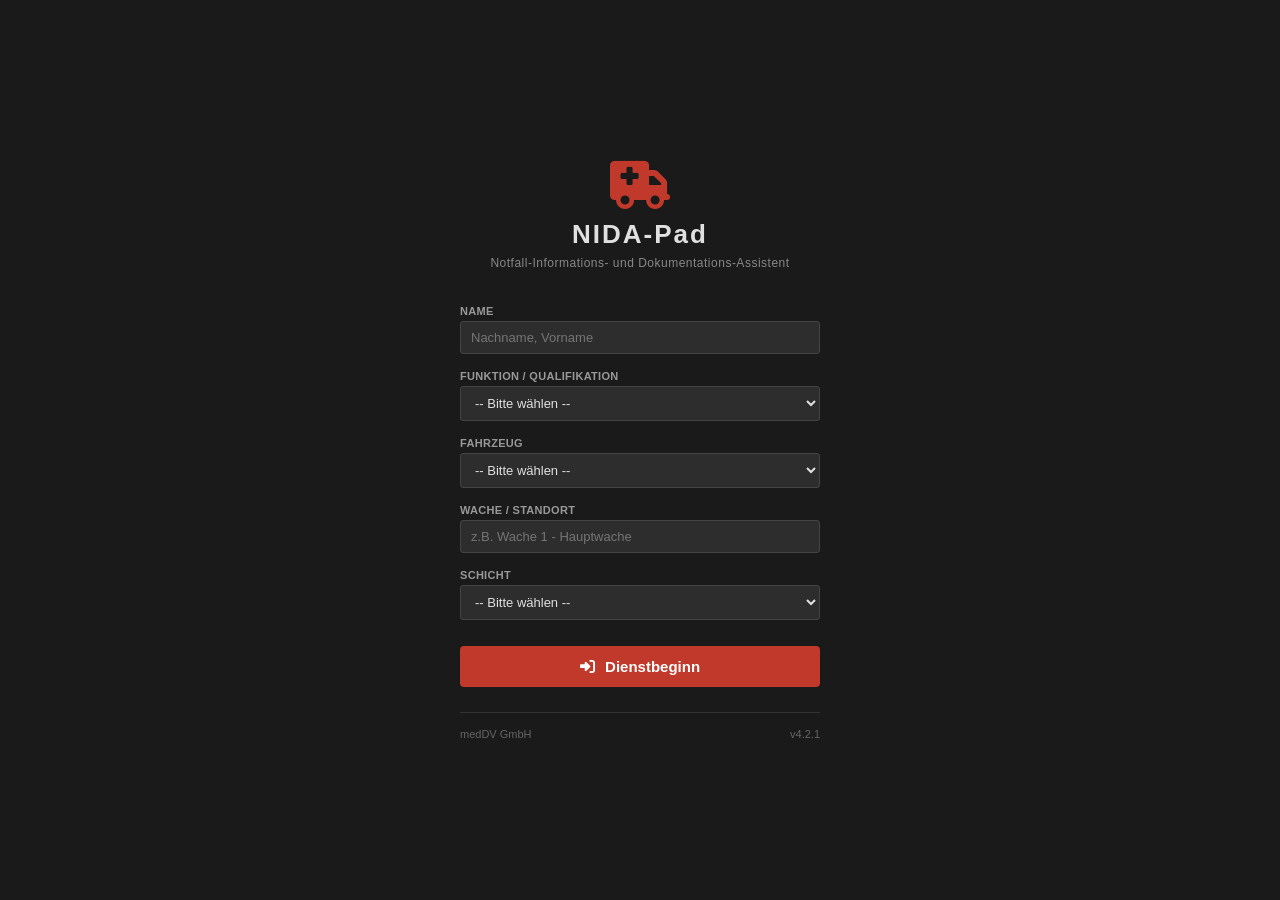
<file: index.html>
<!DOCTYPE html>
<html lang="de">
<head>
    <meta charset="UTF-8">
    <meta name="viewport" content="width=device-width, initial-scale=1.0, user-scalable=no">
    <title>NIDA-Pad - Anmeldung</title>
    <link rel="stylesheet" href="styles.css">
    <link href="https://cdnjs.cloudflare.com/ajax/libs/font-awesome/6.4.0/css/all.min.css" rel="stylesheet">
</head>
<body class="login-body">
    <div class="login-container">
        <div class="login-logo">
            <i class="fas fa-ambulance"></i>
            <h1>NIDA-Pad</h1>
            <p>Notfall-Informations- und Dokumentations-Assistent</p>
        </div>
        
        <form id="login-form" class="login-form">
            <div class="form-group">
                <label>Name</label>
                <input type="text" id="user-name" name="userName" required placeholder="Nachname, Vorname">
            </div>
            
            <div class="form-group">
                <label>Funktion / Qualifikation</label>
                <select id="position" name="position" required>
                    <option value="">-- Bitte wählen --</option>
                    <option value="RH">Rettungshelfer (RH)</option>
                    <option value="RH-A">Rettungshelfer in Ausbildung (RH i.A.)</option>
                    <option value="RS">Rettungssanitäter (RS)</option>
                    <option value="RS-A">Rettungssanitäter in Ausbildung (RS i.A.)</option>
                    <option value="NFS">Notfallsanitäter (NFS)</option>
                    <option value="NFS-A">Notfallsanitäter in Ausbildung (NFS i.A.)</option>
                    <option value="NA">Notarzt (NA)</option>
                    <option value="LNA">Leitender Notarzt (LNA)</option>
                    <option value="OrgL">Organisatorischer Leiter Rettungsdienst (OrgL)</option>
                    <option value="Fahrer">Fahrer</option>
                    <option value="Praktikant">Praktikant</option>
                </select>
            </div>
            
            <div class="form-group">
                <label>Fahrzeug</label>
                <select id="vehicle" name="vehicle" required>
                    <option value="">-- Bitte wählen --</option>
                    <option value="RTW-1">RTW 1</option>
                    <option value="RTW-2">RTW 2</option>
                    <option value="RTW-3">RTW 3</option>
                    <option value="NEF-1">NEF 1</option>
                    <option value="NEF-2">NEF 2</option>
                    <option value="KTW-1">KTW 1</option>
                    <option value="KTW-2">KTW 2</option>
                    <option value="NAW">NAW</option>
                    <option value="ITW">ITW</option>
                    <option value="RTH">RTH</option>
                    <option value="GW-San">GW-San</option>
                </select>
            </div>
            
            <div class="form-group">
                <label>Wache / Standort</label>
                <input type="text" id="station" name="station" placeholder="z.B. Wache 1 - Hauptwache">
            </div>
            
            <div class="form-group">
                <label>Schicht</label>
                <select id="shift" name="shift" required>
                    <option value="">-- Bitte wählen --</option>
                    <option value="frueh">Frühschicht (07:00 - 15:00)</option>
                    <option value="spaet">Spätschicht (15:00 - 23:00)</option>
                    <option value="nacht">Nachtschicht (23:00 - 07:00)</option>
                    <option value="24h">24h-Schicht</option>
                    <option value="48h">48h-Schicht</option>
                </select>
            </div>
            
            <button type="submit" class="login-btn">
                <i class="fas fa-sign-in-alt"></i> Dienstbeginn
            </button>
        </form>
        
        <div class="login-footer">
            <span>medDV GmbH</span>
            <span>v4.2.1</span>
        </div>
    </div>
    
    <script src="login.js"></script>
</body>
</html>
</file>
<file: styles.css>
/* NIDA-Pad Rettungsdienst Tablet - Authentisches Design */
/* Farbschema: Dunkelgrau (#2d2d2d, #3a3a3a) mit dezenten Rot-Akzenten (#c0392b, #e74c3c) */

* {
    margin: 0;
    padding: 0;
    box-sizing: border-box;
}

body {
    font-family: 'Segoe UI', Tahoma, Geneva, Verdana, sans-serif;
    background: #2d2d2d;
    min-height: 100vh;
    display: flex;
    align-items: stretch;
    justify-content: stretch;
    padding: 0;
    margin: 0;
    overflow: hidden;
    color: #e0e0e0;
}

/* ==================== LOGIN PAGE ==================== */
.login-body {
    background: #1a1a1a;
    align-items: center;
    justify-content: center;
}

.login-container {
    width: 100%;
    max-width: 420px;
    padding: 30px;
    margin: auto;
}

.login-logo {
    text-align: center;
    margin-bottom: 35px;
}

.login-logo i {
    font-size: 48px;
    color: #c0392b;
    margin-bottom: 10px;
    display: block;
}

.login-logo h1 {
    color: #e0e0e0;
    font-size: 26px;
    font-weight: 700;
    letter-spacing: 2px;
}

.login-logo p {
    color: #888;
    font-size: 12px;
    margin-top: 6px;
    letter-spacing: 0.5px;
}

.login-form .form-group {
    margin-bottom: 16px;
}

.login-form label {
    display: block;
    color: #aaa;
    font-size: 12px;
    font-weight: 600;
    text-transform: uppercase;
    letter-spacing: 0.5px;
    margin-bottom: 5px;
}

.login-form input,
.login-form select {
    width: 100%;
    padding: 10px 12px;
    border: 1px solid #444;
    border-radius: 4px;
    background: #333;
    color: #e0e0e0;
    font-size: 14px;
    transition: border-color 0.2s;
}

.login-form input:focus,
.login-form select:focus {
    outline: none;
    border-color: #c0392b;
}

.login-form option {
    background: #333;
    color: #e0e0e0;
}

.login-btn {
    width: 100%;
    background: #c0392b;
    color: white;
    border: none;
    padding: 12px;
    border-radius: 4px;
    font-size: 15px;
    font-weight: 600;
    cursor: pointer;
    margin-top: 10px;
    transition: background 0.2s;
}

.login-btn:hover {
    background: #a93226;
}

.login-btn i {
    margin-right: 6px;
}

.login-footer {
    text-align: center;
    margin-top: 25px;
    padding-top: 15px;
    border-top: 1px solid #333;
    display: flex;
    justify-content: space-between;
    color: #666;
    font-size: 11px;
}

.tablet-container {
    width: 100vw;
    height: 100vh;
    background: #2d2d2d;
    display: flex;
    flex-direction: column;
    overflow: hidden;
}

/* ==================== HEADER ==================== */
.tablet-header {
    background: #3a3a3a;
    color: #e0e0e0;
    padding: 8px 16px;
    display: flex;
    justify-content: space-between;
    align-items: center;
    border-bottom: 2px solid #c0392b;
    min-height: 50px;
}

.header-left {
    display: flex;
    align-items: center;
    gap: 15px;
}

.header-left h1 {
    font-size: 18px;
    font-weight: 700;
    color: #e0e0e0;
    letter-spacing: 1px;
}

.header-left h1 i {
    margin-right: 6px;
    color: #c0392b;
}

.patient-info {
    display: flex;
    gap: 12px;
    font-size: 12px;
    color: #999;
}

.patient-name { font-weight: 600; color: #e0e0e0; }
.patient-id { color: #777; }

.header-right {
    display: flex;
    align-items: center;
    gap: 12px;
}

.time-display {
    font-size: 16px;
    font-weight: 600;
    color: #e0e0e0;
    font-family: 'Courier New', monospace;
}

.status-indicator {
    width: 28px;
    height: 28px;
    border-radius: 50%;
    display: flex;
    align-items: center;
    justify-content: center;
    font-size: 12px;
}

.status-indicator.online {
    background: #27ae60;
    color: white;
}

.logout-btn {
    background: none;
    border: 1px solid #555;
    color: #999;
    padding: 4px 10px;
    border-radius: 3px;
    cursor: pointer;
    font-size: 12px;
    transition: all 0.2s;
}

.logout-btn:hover {
    border-color: #c0392b;
    color: #c0392b;
}

/* ==================== TAB NAVIGATION ==================== */
.tab-nav {
    background: #353535;
    display: flex;
    border-bottom: 1px solid #444;
}

.tab-btn {
    flex: 1;
    background: none;
    border: none;
    border-bottom: 3px solid transparent;
    color: #999;
    padding: 10px 8px;
    cursor: pointer;
    display: flex;
    flex-direction: column;
    align-items: center;
    gap: 3px;
    transition: all 0.2s;
    font-size: 10px;
    text-transform: uppercase;
    letter-spacing: 0.5px;
}

.tab-btn:hover {
    background: #3d3d3d;
    color: #e0e0e0;
}

.tab-btn.active {
    color: #e0e0e0;
    border-bottom-color: #c0392b;
    background: #3d3d3d;
}

.tab-btn i {
    font-size: 16px;
}

/* ==================== TAB CONTENT ==================== */
.tab-content {
    flex: 1;
    overflow-y: auto;
    background: #2d2d2d;
    padding: 12px;
}

.tab-pane {
    display: none;
}

.tab-pane.active {
    display: block;
}

/* ==================== PATIENT TAB ==================== */
.patient-section {
    display: grid;
    grid-template-columns: 1fr 1fr;
    gap: 12px;
}

.patient-card {
    background: #353535;
    border: 1px solid #444;
    border-radius: 4px;
    padding: 12px;
}

.patient-card h2 {
    color: #c0392b;
    margin-bottom: 10px;
    font-size: 14px;
    font-weight: 700;
    text-transform: uppercase;
    letter-spacing: 0.5px;
    border-bottom: 1px solid #444;
    padding-bottom: 6px;
}

.form-grid {
    display: grid;
    grid-template-columns: 1fr 1fr;
    gap: 10px;
}

.form-group {
    display: flex;
    flex-direction: column;
}

.form-group label {
    color: #999;
    font-size: 11px;
    font-weight: 600;
    margin-bottom: 4px;
    text-transform: uppercase;
    letter-spacing: 0.3px;
}

.form-group input,
.form-group select,
.form-group textarea {
    padding: 8px 10px;
    border: 1px solid #444;
    border-radius: 3px;
    font-size: 13px;
    background: #2d2d2d;
    color: #e0e0e0;
    transition: border-color 0.2s;
}

.form-group input:focus,
.form-group select:focus,
.form-group textarea:focus {
    outline: none;
    border-color: #c0392b;
}

.form-group input[readonly] {
    background: #333;
    color: #888;
}

.checkbox-group {
    display: grid;
    grid-template-columns: 1fr 1fr;
    gap: 8px;
}

.checkbox-group label {
    display: flex;
    align-items: center;
    gap: 6px;
    color: #ccc;
    font-size: 12px;
}

.checkbox-group input[type="checkbox"] {
    width: 16px;
    height: 16px;
    accent-color: #c0392b;
}

/* ==================== URGENCY SELECTOR ==================== */
.urgency-selector {
    display: flex;
    gap: 6px;
    margin-top: 8px;
    flex-wrap: wrap;
}

.urgency-btn {
    padding: 6px 12px;
    border: 1px solid #555;
    background: #353535;
    color: #999;
    border-radius: 3px;
    cursor: pointer;
    font-weight: 600;
    font-size: 11px;
    transition: all 0.2s;
}

.urgency-btn:hover { background: #3d3d3d; }

.urgency-btn.blue { color: #3498db; border-color: #3498db; }
.urgency-btn.green { color: #27ae60; border-color: #27ae60; }
.urgency-btn.yellow { color: #f39c12; border-color: #f39c12; }
.urgency-btn.orange { color: #e67e22; border-color: #e67e22; }
.urgency-btn.red { color: #e74c3c; border-color: #e74c3c; }

.urgency-btn.active { color: white; }
.urgency-btn.blue.active { background: #3498db; }
.urgency-btn.green.active { background: #27ae60; }
.urgency-btn.yellow.active { background: #f39c12; }
.urgency-btn.orange.active { background: #e67e22; }
.urgency-btn.red.active { background: #e74c3c; }

/* ==================== VITALS TAB ==================== */
.vitals-grid {
    display: grid;
    grid-template-columns: repeat(3, 1fr);
    gap: 12px;
    margin-bottom: 20px;
}

.vital-card {
    background: #353535;
    border: 1px solid #444;
    border-radius: 4px;
    padding: 12px;
    text-align: center;
}

.vital-header {
    display: flex;
    align-items: center;
    justify-content: center;
    gap: 8px;
    margin-bottom: 10px;
    color: #999;
    font-size: 12px;
    font-weight: 600;
    text-transform: uppercase;
}

.vital-header i {
    color: #c0392b;
    font-size: 16px;
}

.vital-value {
    font-size: 28px;
    font-weight: 700;
    color: #e0e0e0;
    margin-bottom: 6px;
}

.vital-value input {
    background: transparent;
    border: none;
    color: #e0e0e0;
    font-size: 28px;
    font-weight: 700;
    text-align: center;
    width: 80px;
    font-family: inherit;
}

.vital-value input:focus {
    outline: none;
    border-bottom: 1px solid #c0392b;
}

.vital-value .unit {
    font-size: 14px;
    color: #777;
    margin-left: 4px;
}

.vital-trend {
    display: flex;
    align-items: center;
    justify-content: center;
    gap: 4px;
    font-size: 11px;
    color: #777;
}

.vital-trend i { font-size: 9px; }

.vitals-chart {
    background: #353535;
    border: 1px solid #444;
    border-radius: 4px;
    padding: 12px;
}

.vitals-chart h3 {
    color: #c0392b;
    margin-bottom: 10px;
    font-size: 14px;
    font-weight: 700;
    text-transform: uppercase;
}

#vitals-chart {
    width: 100%;
    height: 250px;
}

/* ==================== EKG TAB ==================== */
.ekg-display {
    background: #353535;
    border: 1px solid #444;
    border-radius: 4px;
    padding: 12px;
}

.ekg-header {
    display: flex;
    justify-content: space-between;
    align-items: center;
    margin-bottom: 15px;
}

.ekg-header h2 {
    color: #c0392b;
    font-size: 16px;
    font-weight: 700;
    text-transform: uppercase;
}

.ekg-controls {
    display: flex;
    gap: 8px;
}

.control-btn {
    width: 32px;
    height: 32px;
    border-radius: 50%;
    border: 1px solid #555;
    background: #2d2d2d;
    color: #999;
    cursor: pointer;
    display: flex;
    align-items: center;
    justify-content: center;
    transition: all 0.2s;
    font-size: 12px;
}

.control-btn:hover {
    border-color: #c0392b;
    color: #c0392b;
}

.ekg-canvas-container {
    background: #1a1a1a;
    border-radius: 4px;
    padding: 15px;
    margin-bottom: 15px;
    height: 180px;
    position: relative;
    border: 1px solid #333;
}

#ekg-canvas {
    width: 100%;
    height: 100%;
}

.ekg-info {
    display: grid;
    grid-template-columns: repeat(3, 1fr);
    gap: 12px;
}

.ekg-parameter {
    text-align: center;
    padding: 10px;
    background: #2d2d2d;
    border: 1px solid #444;
    border-radius: 3px;
}

.ekg-parameter .label {
    display: block;
    color: #999;
    font-size: 11px;
    margin-bottom: 4px;
    text-transform: uppercase;
}

.ekg-parameter input {
    background: transparent;
    border: none;
    color: #e0e0e0;
    font-size: 14px;
    font-weight: 600;
    text-align: center;
    width: 100px;
}

.ekg-parameter input:focus {
    outline: none;
    border-bottom: 1px solid #c0392b;
}

/* ==================== MEDICATION TAB ==================== */
.medication-section {
    display: grid;
    grid-template-columns: 1fr 2fr;
    gap: 12px;
}

.medication-form {
    background: #353535;
    border: 1px solid #444;
    border-radius: 4px;
    padding: 12px;
}

.medication-form h3 {
    color: #c0392b;
    margin-bottom: 10px;
    font-size: 14px;
    font-weight: 700;
    text-transform: uppercase;
}

.btn-primary {
    background: #c0392b;
    color: white;
    border: none;
    padding: 8px 16px;
    border-radius: 3px;
    cursor: pointer;
    font-weight: 600;
    transition: background 0.2s;
    margin-top: 10px;
    font-size: 13px;
}

.btn-primary:hover {
    background: #a93226;
}

.medication-list {
    background: #353535;
    border: 1px solid #444;
    border-radius: 4px;
    padding: 12px;
}

.medication-list h3 {
    color: #c0392b;
    margin-bottom: 10px;
    font-size: 14px;
    font-weight: 700;
    text-transform: uppercase;
}

.medication-table { overflow-x: auto; }

.medication-table table {
    width: 100%;
    border-collapse: collapse;
}

.medication-table th,
.medication-table td {
    padding: 8px;
    text-align: left;
    border-bottom: 1px solid #444;
    color: #e0e0e0;
    font-size: 12px;
}

.medication-table th {
    background: #2d2d2d;
    color: #999;
    font-weight: 600;
    font-size: 11px;
    text-transform: uppercase;
}

.effect-positive { color: #27ae60; font-weight: 600; }
.effect-neutral { color: #f39c12; font-weight: 600; }
.effect-negative { color: #e74c3c; font-weight: 600; }

.btn-remove {
    background: #555;
    color: #e0e0e0;
    border: none;
    padding: 4px 8px;
    border-radius: 3px;
    cursor: pointer;
    font-size: 11px;
}

.btn-remove:hover { background: #c0392b; }

/* ==================== PROTOCOL TAB ==================== */
.protocol-section {
    display: grid;
    grid-template-columns: 1fr 2fr;
    gap: 12px;
}

.protocol-form {
    background: #353535;
    border: 1px solid #444;
    border-radius: 4px;
    padding: 12px;
}

.protocol-form h3 {
    color: #c0392b;
    margin-bottom: 10px;
    font-size: 14px;
    font-weight: 700;
    text-transform: uppercase;
}

.protocol-timeline {
    background: #353535;
    border: 1px solid #444;
    border-radius: 4px;
    padding: 12px;
}

.protocol-timeline h3 {
    color: #c0392b;
    margin-bottom: 10px;
    font-size: 14px;
    font-weight: 700;
    text-transform: uppercase;
}

.timeline {
    max-height: 400px;
    overflow-y: auto;
}

.timeline-item {
    display: flex;
    gap: 12px;
    margin-bottom: 10px;
    padding-bottom: 10px;
    border-bottom: 1px solid #444;
}

.timeline-time {
    min-width: 55px;
    font-weight: 600;
    color: #c0392b;
    font-family: 'Courier New', monospace;
    font-size: 12px;
}

.timeline-content { flex: 1; }

.timeline-type {
    display: inline-block;
    padding: 2px 6px;
    border-radius: 2px;
    font-size: 10px;
    font-weight: 600;
    text-transform: uppercase;
    margin-bottom: 4px;
}

.timeline-type.assessment { background: #3498db; color: white; }
.timeline-type.medication { background: #27ae60; color: white; }
.timeline-type.procedure { background: #f39c12; color: white; }
.timeline-type.vital-change { background: #e67e22; color: white; }
.timeline-type.communication { background: #9b59b6; color: white; }
.timeline-type.other { background: #777; color: white; }

.timeline-content p {
    color: #ccc;
    font-size: 13px;
    line-height: 1.4;
}

/* ==================== FOOTER ==================== */
.tablet-footer {
    background: #353535;
    padding: 8px 16px;
    display: flex;
    justify-content: space-between;
    align-items: center;
    border-top: 1px solid #444;
}

.footer-left,
.footer-right {
    display: flex;
    gap: 8px;
}

.footer-btn {
    background: #2d2d2d;
    color: #999;
    border: 1px solid #444;
    padding: 6px 12px;
    border-radius: 3px;
    cursor: pointer;
    display: flex;
    align-items: center;
    gap: 6px;
    font-size: 11px;
    font-weight: 600;
    transition: all 0.2s;
}

.footer-btn:hover {
    background: #3d3d3d;
    color: #e0e0e0;
    border-color: #555;
}

.footer-btn.emergency {
    background: #c0392b;
    color: white;
    border-color: #c0392b;
}

.footer-btn.emergency:hover {
    background: #a93226;
}

/* ==================== SCROLLBAR ==================== */
::-webkit-scrollbar { width: 6px; }
::-webkit-scrollbar-track { background: #2d2d2d; }
::-webkit-scrollbar-thumb { background: #555; border-radius: 3px; }
::-webkit-scrollbar-thumb:hover { background: #c0392b; }

/* ==================== ANIMATIONS ==================== */
.fade-in {
    animation: fadeIn 0.3s ease-in;
}

@keyframes fadeIn {
    from { opacity: 0; transform: translateY(10px); }
    to { opacity: 1; transform: translateY(0); }
}

.pulse {
    animation: pulse 2s infinite;
}

@keyframes pulse {
    0% { transform: scale(1); }
    50% { transform: scale(1.02); }
    100% { transform: scale(1); }
}

/* ==================== RESPONSIVE ==================== */
@media (max-width: 768px) {
    .tablet-container { height: 100vh; width: 100vw; }
    .patient-section,
    .medication-section,
    .protocol-section { grid-template-columns: 1fr; }
    .vitals-grid { grid-template-columns: repeat(2, 1fr); }
    .ekg-info { grid-template-columns: 1fr; }
    .form-grid { grid-template-columns: 1fr; }
    .checkbox-group { grid-template-columns: 1fr; }
    .urgency-selector { flex-wrap: wrap; }
    .tablet-header { padding: 6px 10px; min-height: 44px; }
    .header-left h1 { font-size: 15px; }
    .patient-info { font-size: 10px; }
    .tab-btn { padding: 8px 4px; font-size: 9px; }
    .tab-btn i { font-size: 14px; }
    .tab-content { padding: 8px; }
    .footer-btn { padding: 5px 8px; font-size: 10px; }
}

@media (max-width: 480px) {
    .vitals-grid { grid-template-columns: 1fr; }
    .tablet-header { flex-direction: column; gap: 4px; min-height: auto; }
    .header-left, .header-right { width: 100%; justify-content: center; }
    .tab-nav { flex-wrap: wrap; }
    .tab-btn { flex: 1 1 50%; }
}
</file>
